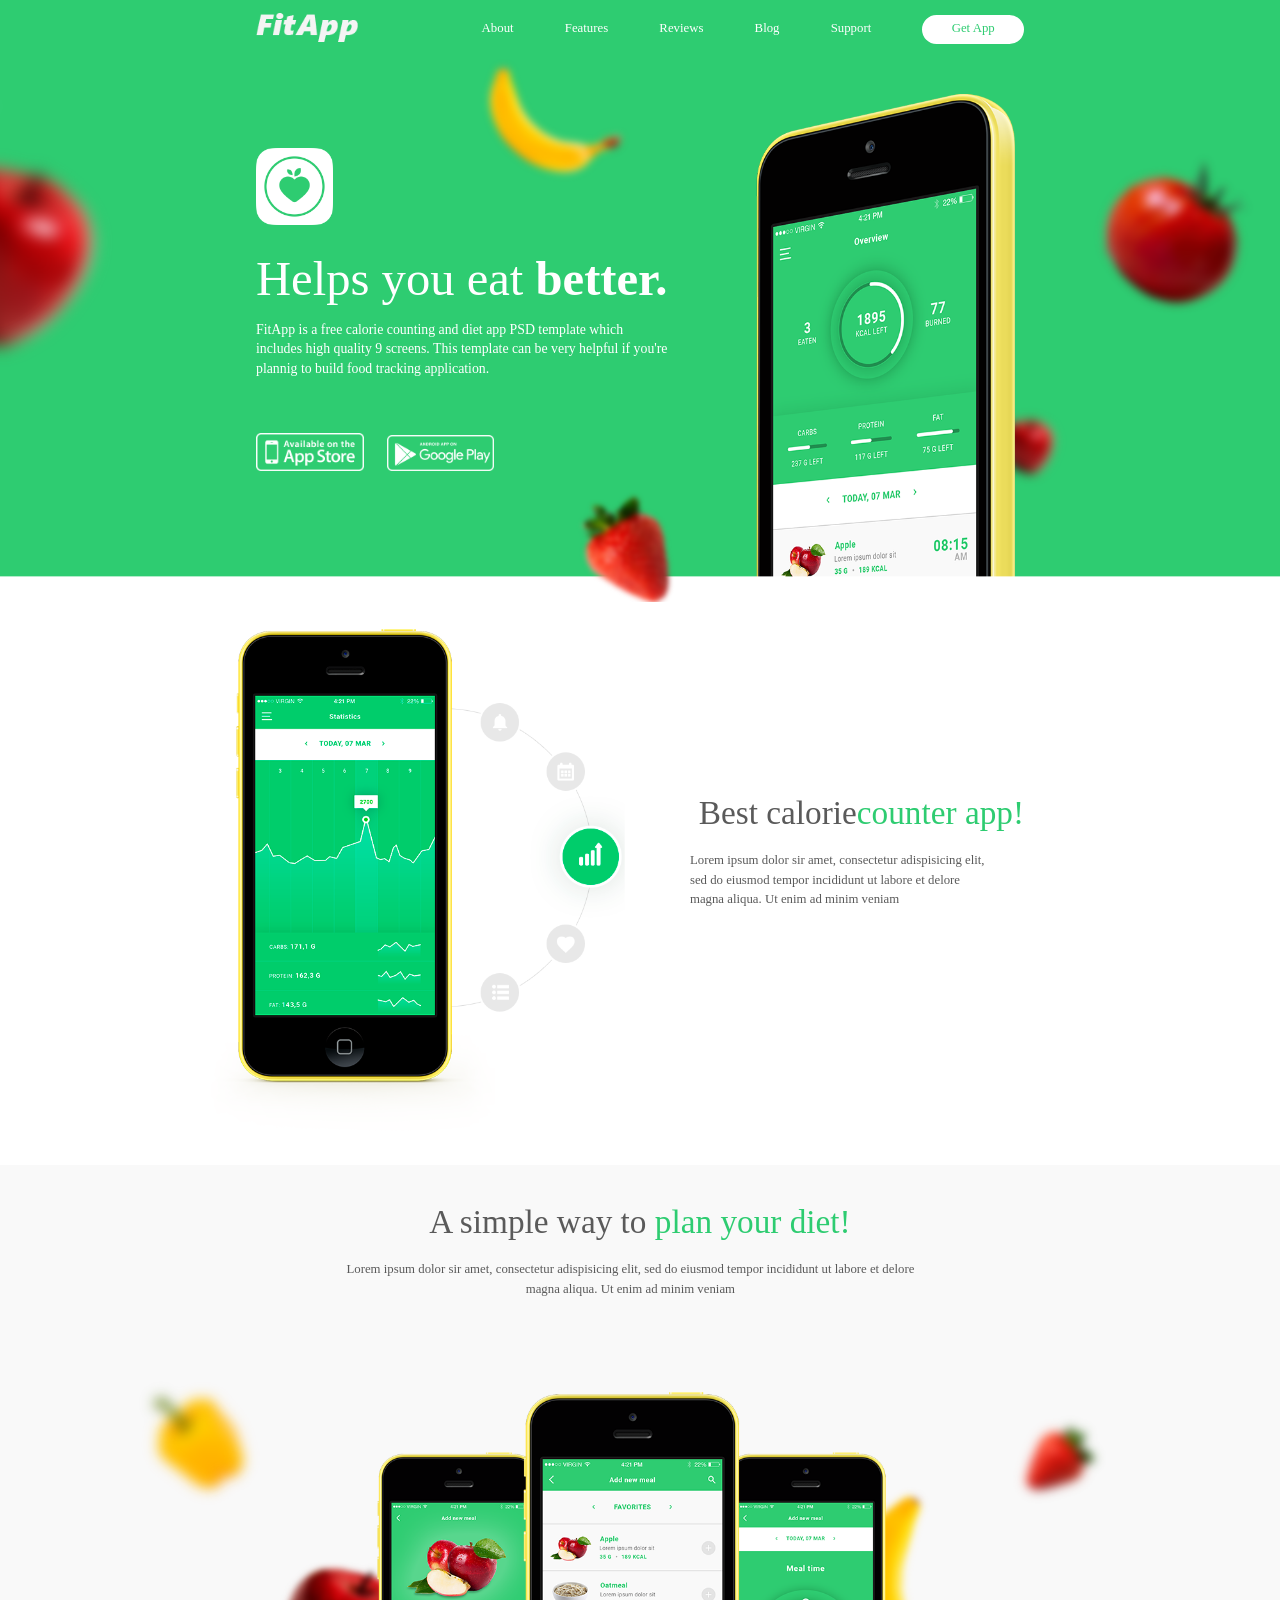
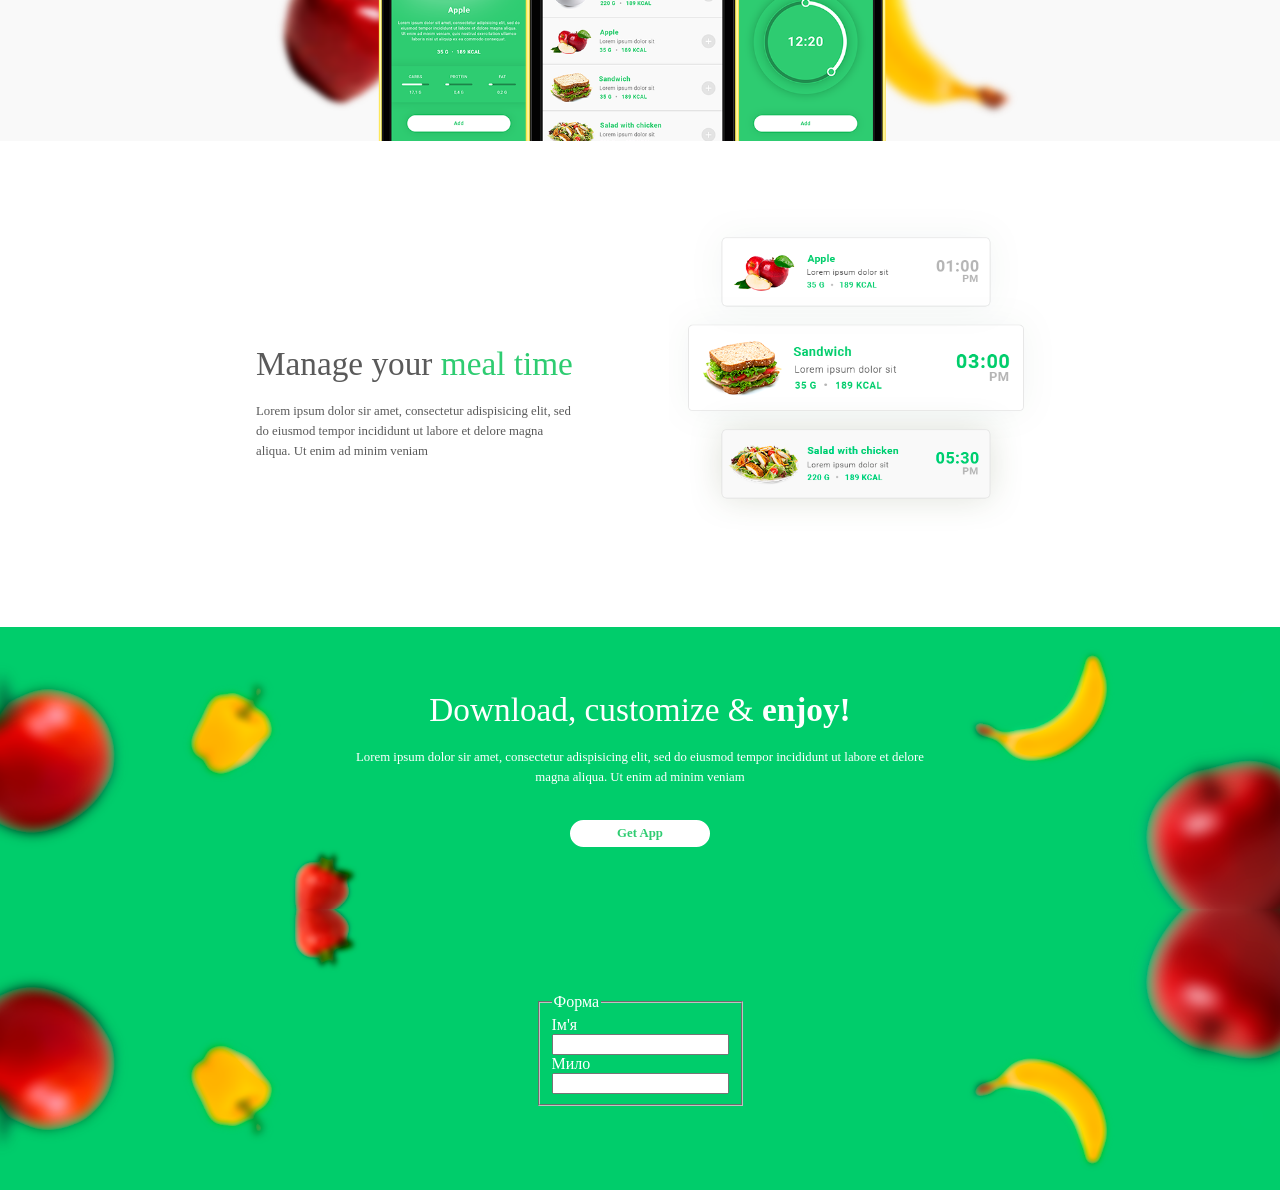
<file: ДКР/index.html>
<!DOCTYPE html>
<html>
<head>
	<meta Charset="utf-8">
	<title>Сайт</title>
	<link rel ="stylesheet" href="resources/style.css">
	<link rel="shortcut icon" href="resources/icon.png" type="image/png">
</head>
<body>
	<div class="preloader">
			<div id="space-invader"></div>
			<div id="space-invader"></div>
			<div id="space-invader"></div>
 	 </div>
	<div id = "Main">
		<div id = "Home">
			<div class="home-content">
				<div class="header">
					<div>
						<a id = "logo"><img src="resources/gallery/logo.png"></a>
					</div>
					<div class="header-menu">
						<a href="#Home">About		</a>	
						<a href="#Feutures">Features</a>
						<a href="#Reviews">Reviews	</a>
						<a href="#Blog">Blog		</a>
						<a href="#Support">Support	</a>				
						<a href="#">Get App	</a>
					</div>
				</div>
				
				<div class="center">
					<img src="resources/gallery/but1.png" width="10%">
					<div class="center-header">Helps you eat <b>better.</b></div>
					<div class="center-main">
						FitApp is a free calorie counting and diet app PSD template which 
						includes high quality 9 screens. This template can be very helpful if you're 
						plannig to build food tracking application.
					</div>
					<div class="center-footer">
						<a href="#"><img src="resources/gallery/but3.png" width="14%"></a>
						<a href="#"><img src="resources/gallery/but2.png" width="14%"></a>
					</div>
					
				</div>

			</div>
		</div>
		<div id = "Feutures">
			<div class="content">
					<div class="center-header">Best calorie<span class="center-gr" >counter app!</span></div>
					<div class="center-main">
						Lorem ipsum dolor sir amet, consectetur adispisicing elit,
						sed do eiusmod tempor incididunt ut labore et delore
						magna aliqua. Ut enim ad minim veniam
					</div>
			</div>
		</div>
		<div id = "Reviews">
			<div class="content">
					<div class="center-header">A simple way to <span class="center-gr" >plan your diet!</span></div>
					<div class="center-main">
						Lorem ipsum dolor sir amet, consectetur adispisicing elit, sed do eiusmod tempor incididunt ut labore et delore magna aliqua. Ut enim ad minim veniam
					</div>
			</div>
		</div>

		<div id = "Blog">
			<div class="content">
					<div class="center-header">Manage your <span class="center-gr" >meal time</span></div>
					<div class="center-main">
						Lorem ipsum dolor sir amet, consectetur adispisicing elit, sed do eiusmod tempor incididunt ut labore et delore magna aliqua. Ut enim ad minim veniam
					</div>
			</div>
		</div>
		<div id = "Support">
			<div class="content">
					<div class="center-header">Download, customize &<b> enjoy!</b></div>
					<div class="center-main">
						Lorem ipsum dolor sir amet, consectetur adispisicing elit, sed do eiusmod tempor incididunt ut labore et delore magna aliqua. Ut enim ad minim veniam
					</div>
					<a href="#"><b>Get App</b></a>
			</div>
		</div>
		<div id = "Form">
			<div class="content">
				
					<fieldset>
						<legend>Форма</legend>
						<label>Ім'я</label>
						<form  id = "Name_form">
							<input id="nm" type="text" onkeyup="save(this)">
						</form>
						<label>Мило</label>
						<form id ="Email_form">
							<input id="em" type="email" onkeyup="save(this)">
						</form>
					</fieldset>
			</div>
		</div>
	</div>
</body>
	<script src="resources/js.js"></script>
</html>
</file>
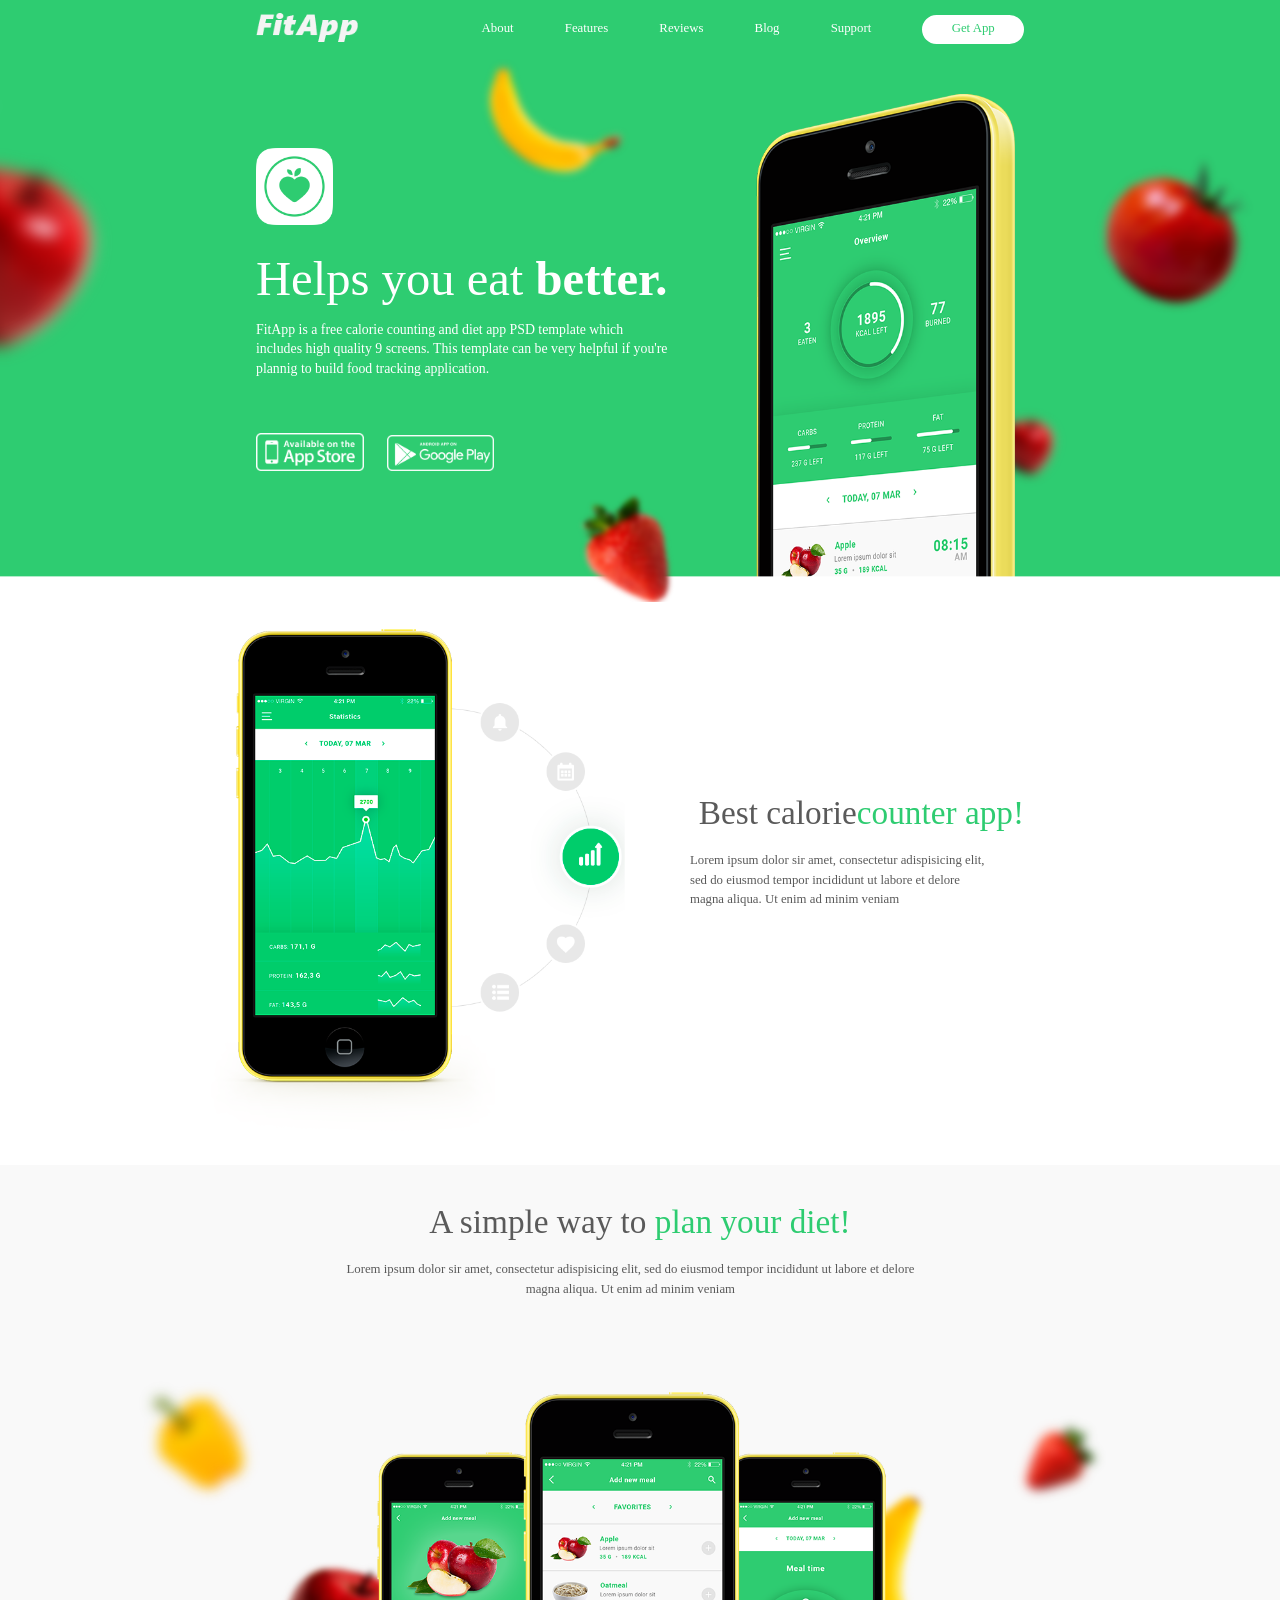
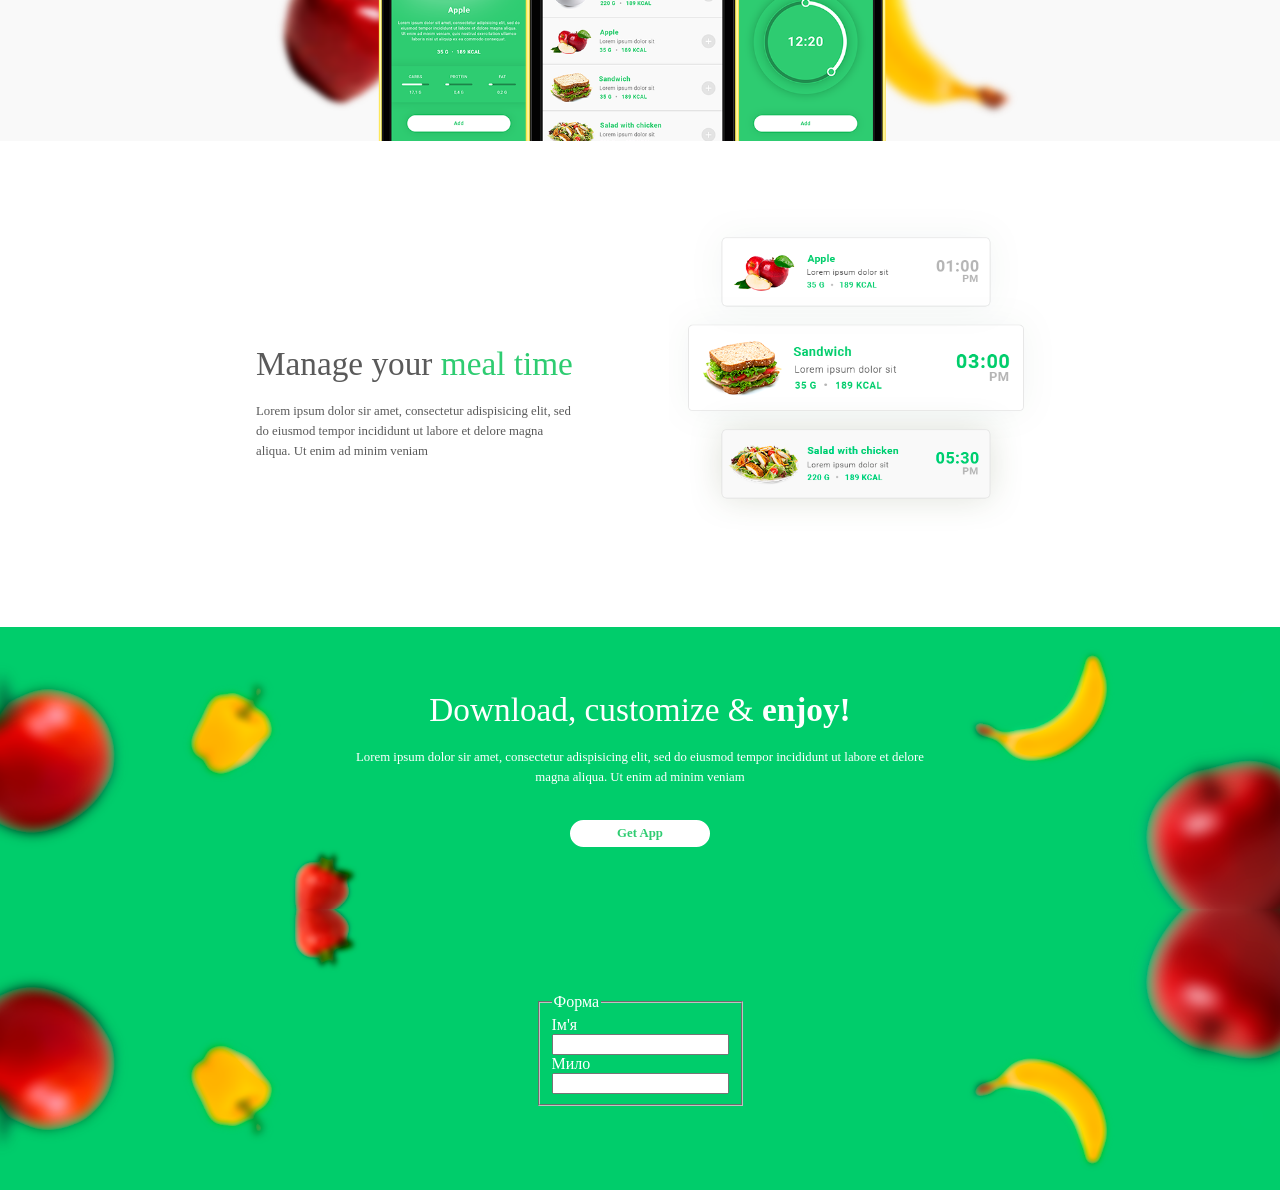
<file: Лабораторная #7/sources/index.html>
<!DOCTYPE html>
<html>
<head>
	<meta Charset="utf-8">
	<title>Сайт</title>
	<link rel ="stylesheet" href="resources/style.css">
	<link rel="shortcut icon" href="resources/icon.png" type="image/png">
</head>
<body>
	<div class="preloader">
			<div id="space-invader"></div>
			<div id="space-invader"></div>
			<div id="space-invader"></div>
 	 </div>
	<div id = "Main">
		<div id = "Home">
			<div class="home-content">
				<div class="header">
					<div>
						<a id = "logo"><img src="resources/gallery/logo.png"></a>
					</div>
					<div class="header-menu">
						<a href="#Home">About		</a>	
						<a href="#Feutures">Features</a>
						<a href="#Reviews">Reviews	</a>
						<a href="#Blog">Blog		</a>
						<a href="#Support">Support	</a>				
						<a href="#">Get App	</a>
					</div>
				</div>
				
				<div class="center">
					<img src="resources/gallery/but1.png" width="10%">
					<div class="center-header">Helps you eat <b>better.</b></div>
					<div class="center-main">
						FitApp is a free calorie counting and diet app PSD template which 
						includes high quality 9 screens. This template can be very helpful if you're 
						plannig to build food tracking application.
					</div>
					<div class="center-footer">
						<a href="#"><img src="resources/gallery/but3.png" width="14%"></a>
						<a href="#"><img src="resources/gallery/but2.png" width="14%"></a>
					</div>
					
				</div>

			</div>
		</div>
		<div id = "Feutures">
			<div class="content">
					<div class="center-header">Best calorie<span class="center-gr" >counter app!</span></div>
					<div class="center-main">
						Lorem ipsum dolor sir amet, consectetur adispisicing elit,
						sed do eiusmod tempor incididunt ut labore et delore
						magna aliqua. Ut enim ad minim veniam
					</div>
			</div>
		</div>
		<div id = "Reviews">
			<div class="content">
					<div class="center-header">A simple way to <span class="center-gr" >plan your diet!</span></div>
					<div class="center-main">
						Lorem ipsum dolor sir amet, consectetur adispisicing elit, sed do eiusmod tempor incididunt ut labore et delore magna aliqua. Ut enim ad minim veniam
					</div>
			</div>
		</div>

		<div id = "Blog">
			<div class="content">
					<div class="center-header">Manage your <span class="center-gr" >meal time</span></div>
					<div class="center-main">
						Lorem ipsum dolor sir amet, consectetur adispisicing elit, sed do eiusmod tempor incididunt ut labore et delore magna aliqua. Ut enim ad minim veniam
					</div>
			</div>
		</div>
		<div id = "Support">
			<div class="content">
					<div class="center-header">Download, customize &<b> enjoy!</b></div>
					<div class="center-main">
						Lorem ipsum dolor sir amet, consectetur adispisicing elit, sed do eiusmod tempor incididunt ut labore et delore magna aliqua. Ut enim ad minim veniam
					</div>
					<a href="#"><b>Get App</b></a>
			</div>
		</div>
		<div id = "Form">
			<div class="content">
				
					<fieldset>
						<legend>Форма</legend>
						<label>Ім'я</label>
						<form  id = "Name_form">
							<input id="nm" type="text" onkeyup="save(this)">
						</form>
						<label>Мило</label>
						<form id ="Email_form">
							<input id="em" type="email" onkeyup="save(this)">
						</form>
					</fieldset>
			</div>
		</div>
	</div>
</body>
	<script src="resources/js.js"></script>
</html>
</file>
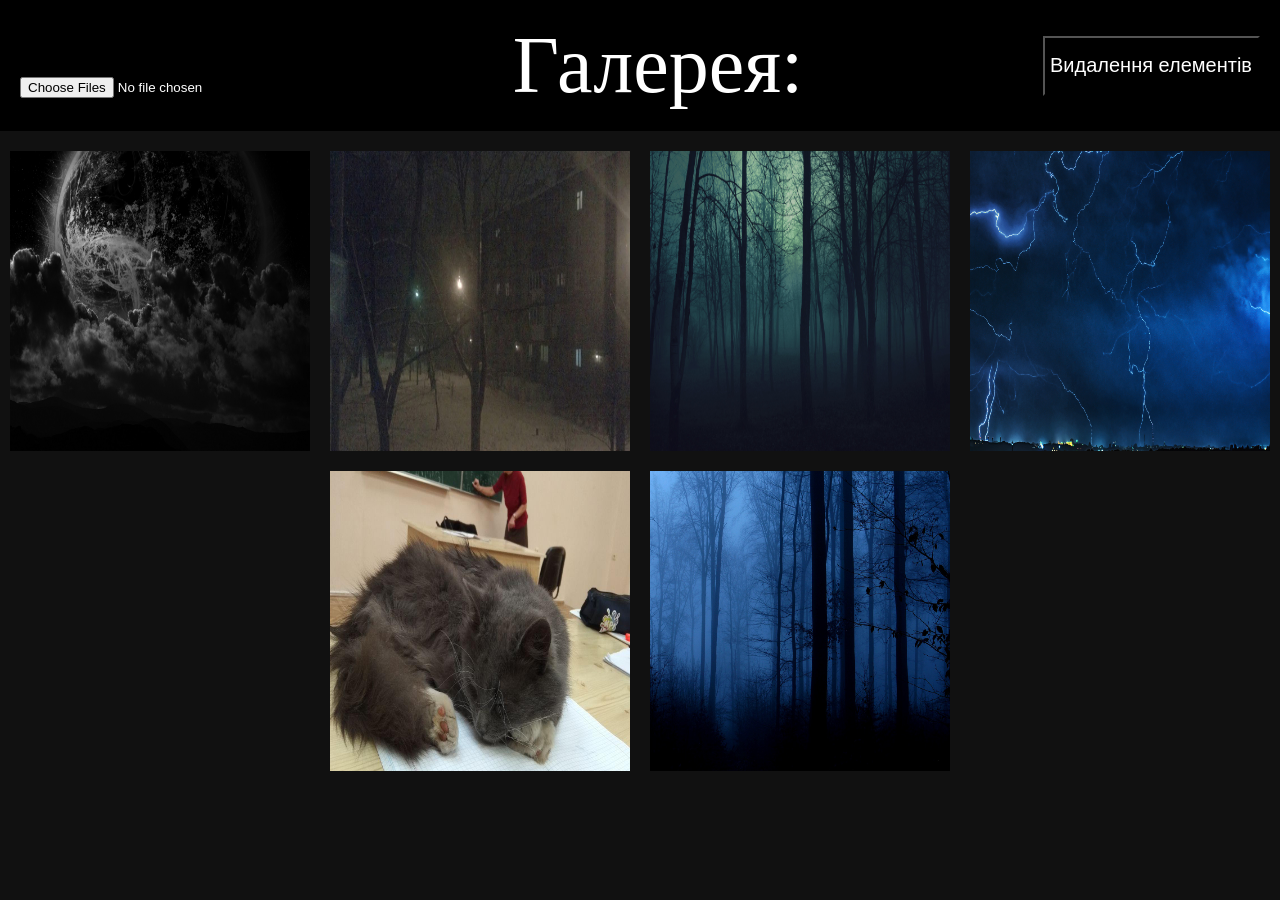
<file: Лабораторная #9/sources/index.html>
<!DOCTYPE html><html lang=en><head><meta charset=utf-8><meta http-equiv=X-UA-Compatible content="IE=edge"><meta name=viewport content="width=device-width,initial-scale=1"><link rel=icon href=resources/favicon.ico><title>web-lab</title><link href=resources/css/app.93e8006a.css rel=preload as=style><link href=resources/js/app.e41ddcc4.js rel=preload as=script><link href=resources/js/chunk-vendors.f9cbda39.js rel=preload as=script><link href=resources/css/app.93e8006a.css rel=stylesheet></head><body><noscript><strong>We're sorry but web-lab doesn't work properly without JavaScript enabled. Please enable it to continue.</strong></noscript><div id=app></div><script src=resources/js/chunk-vendors.f9cbda39.js></script><script src=resources/js/app.e41ddcc4.js></script></body></html>
</file>
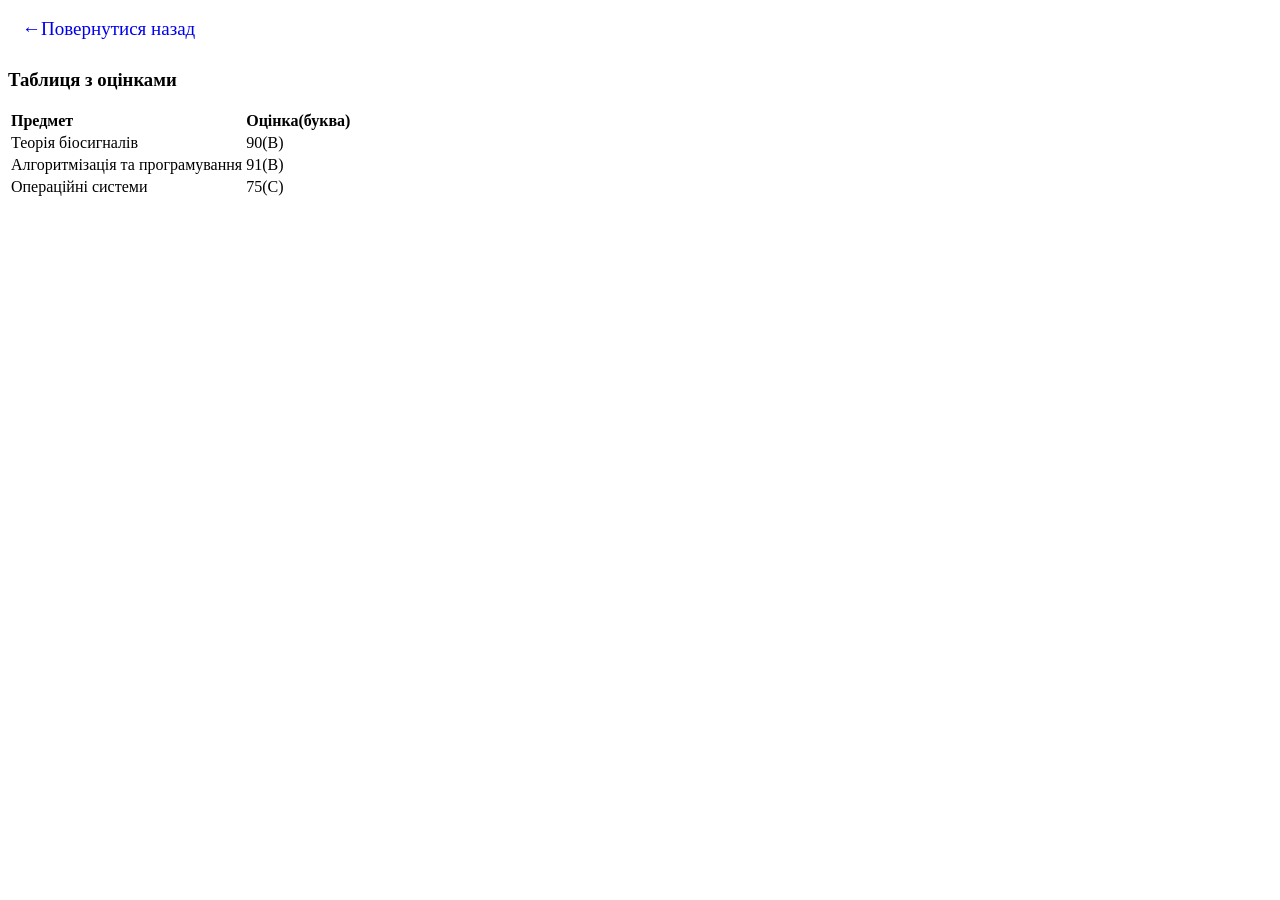
<file: Лабораторная №3/marks.html>
<!DOCTYPE html>
<html>
<head>
	<meta charset="utf-8">
	<title>Оцінки</title>
	<link rel="stylesheet" href="style.css">
</head>
<body>
	<div class="marks">
	  <a href="index.html">←Повернутися назад</a>
	</div>

	<header>
	  <h3>Таблиця з оцінками</h3>
	</header>

	<table>
	  <tr>
	    <td><strong>Предмет</strong></td>
		<td><strong>Оцінка(буква)</strong></td>
	  </tr>
      <tr>
	    <td>Теорія біосигналів</td>
		<td>90(B)</td>
	  </tr>
      <tr>
	    <td>Алгоритмізація та програмування</td>
		<td>91(B)</td>
	  </tr>
	  <tr>
	    <td>Операційні системи</td>
		<td>75(C)</td>
	  </tr>
	</table>
</body>
</html>
</file>
<file: ДКР/resources/style.css>
html, body
{
	margin:0;
	padding: 0;
	height: 100%;
	font-family: calibri;
}
body
{
	background:white;
	overflow-x: hidden;
}
#Home{
	height: 46vw;
	background-image: url(gallery/Home.png);
	background-size: 100vw;
	padding: 1% 0 0 0;
}
#Home .home-content
{
	margin: 0 20vw;
	height: 100%;
}
#logo img
{
	width: 8vw;
}
#Home .header
{	
	display: flex;
	justify-content: space-between;
}
#Home .header-menu
{
	display: flex;
	align-items: center;
}
#Home .header-menu a
{
	margin-left:4vw;
	font-size: 1vw;
	height: 50%;

	color: white;
	text-align: center;
	text-decoration: none;
}
#Home .header-menu a:last-child
{
	color: #2ecc71;
	background: white;
	width: 7vw;
	border: 0.5vw solid white;
	border-radius: 80px;
}
#Home .center{
	margin-top: 8vw;
	display: flex;
	flex-direction: column;
	height: 100%;
	color: white;
}
#Home .center-header
{
	margin: 2vw 0 1vw 0;
	font-size: 3.8vw;
	font-weight: 10;
}
#Home .center-main
{
	width: 54%;
	font-size: 1.08vw;
}
#Home .center-footer{ 
	margin-top: 7%;
}
#Home .center-footer a{ 
	margin-right: 2.5%;
}


.content
{
	margin: 0 20vw;
	height: 100%;
	display: flex;
	flex-direction: column;
	color: #5a5a5a;
}
.center-header
{
	font-size: 2.6vw;
	font-weight: 10;
}
.center-header .center-gr
{
	color: #2ecc71;
}
.center-main
{
	font-size: 1.00vw;
	font-weight: 10;
	line-height: 1.55vw;
}

#Feutures{
	height: 44vw;
	background-image: url(gallery/Feutures.png);
	background-size: 100vw;
}
#Feutures .content
{
	align-items: flex-end;
}
#Feutures .center-header
{
	margin-top: 15vw;
}
#Feutures .center-main
{
	margin-left: 5%;
	padding: 0 4.5% 0 0;
	margin-top: 1.5vw;
	width: 39%;
}


#Reviews{
	height: 45vw;
	background-image: url(gallery/Reviews.png);
	background-size: 100vw;
}
#Reviews .content
{
	align-items: center;
}
#Reviews .center-header
{
	margin-top: 3vw;
}

#Reviews .center-main
{
	text-align: center;
	margin-left: 5%;
	padding: 0 7.5% 0 0;
	margin-top: 1.5vw;
	width: 75%;
}

#Blog{
	height: 38vw;
	background-image: url(gallery/Blog.png);
	background-size: 100vw;
}
#Blog .content
{
	justify-content: center;
}
#Blog .center-header
{
	margin-top: 3vw;
}

#Blog .center-main
{
	padding: 0 7.5% 0 0;
	margin-top: 1.5vw;
	width: 41%;
}

#Support{
	height: 22vw;
	background-image: url(gallery/Support.png);
	background-size: 100vw;
}
#Support .content
{
	align-items: center;
	color: white;
}
#Support .center-header
{
	margin-top: 5vw;
}
#Support .center-main
{
	text-align: center;

	margin-top: 1.5vw;
	width: 75%;
}
#Support .content a
{
	
	background: white;
	width: 10vw;
	border: 0.5vw solid white;
	border-radius: 80px;
	text-decoration: none;
	font-size: 1vw;
	margin-top: 2.5vw;
	color: #2ecc71;
	text-align: center;
	text-decoration: none;
}




#Form{
	height: 22vw;
	background-image: url(gallery/form.png);
	background-size: 100vw;
}
#Form .content
{
	align-items: center;
	justify-content: center;
	color: white;
}
#Form .content
{
	align-items: center;
	color: white;
}
</file>
<file: Лабораторная #7/sources/resources/style.css>
html, body
{
	margin:0;
	padding: 0;
	height: 100%;
	font-family: calibri;
}
body
{
	background:white;
	overflow-x: hidden;
}
#Home{
	height: 46vw;
	background-image: url(gallery/Home.png);
	background-size: 100vw;
	padding: 1% 0 0 0;
}
#Home .home-content
{
	margin: 0 20vw;
	height: 100%;
}
#logo img
{
	width: 8vw;
}
#Home .header
{	
	display: flex;
	justify-content: space-between;
}
#Home .header-menu
{
	display: flex;
	align-items: center;
}
#Home .header-menu a
{
	margin-left:4vw;
	font-size: 1vw;
	height: 50%;

	color: white;
	text-align: center;
	text-decoration: none;
}
#Home .header-menu a:last-child
{
	color: #2ecc71;
	background: white;
	width: 7vw;
	border: 0.5vw solid white;
	border-radius: 80px;
}
#Home .center{
	margin-top: 8vw;
	display: flex;
	flex-direction: column;
	height: 100%;
	color: white;
}
#Home .center-header
{
	margin: 2vw 0 1vw 0;
	font-size: 3.8vw;
	font-weight: 10;
}
#Home .center-main
{
	width: 54%;
	font-size: 1.08vw;
}
#Home .center-footer{ 
	margin-top: 7%;
}
#Home .center-footer a{ 
	margin-right: 2.5%;
}


.content
{
	margin: 0 20vw;
	height: 100%;
	display: flex;
	flex-direction: column;
	color: #5a5a5a;
}
.center-header
{
	font-size: 2.6vw;
	font-weight: 10;
}
.center-header .center-gr
{
	color: #2ecc71;
}
.center-main
{
	font-size: 1.00vw;
	font-weight: 10;
	line-height: 1.55vw;
}

#Feutures{
	height: 44vw;
	background-image: url(gallery/Feutures.png);
	background-size: 100vw;
}
#Feutures .content
{
	align-items: flex-end;
}
#Feutures .center-header
{
	margin-top: 15vw;
}
#Feutures .center-main
{
	margin-left: 5%;
	padding: 0 4.5% 0 0;
	margin-top: 1.5vw;
	width: 39%;
}


#Reviews{
	height: 45vw;
	background-image: url(gallery/Reviews.png);
	background-size: 100vw;
}
#Reviews .content
{
	align-items: center;
}
#Reviews .center-header
{
	margin-top: 3vw;
}

#Reviews .center-main
{
	text-align: center;
	margin-left: 5%;
	padding: 0 7.5% 0 0;
	margin-top: 1.5vw;
	width: 75%;
}

#Blog{
	height: 38vw;
	background-image: url(gallery/Blog.png);
	background-size: 100vw;
}
#Blog .content
{
	justify-content: center;
}
#Blog .center-header
{
	margin-top: 3vw;
}

#Blog .center-main
{
	padding: 0 7.5% 0 0;
	margin-top: 1.5vw;
	width: 41%;
}

#Support{
	height: 22vw;
	background-image: url(gallery/Support.png);
	background-size: 100vw;
}
#Support .content
{
	align-items: center;
	color: white;
}
#Support .center-header
{
	margin-top: 5vw;
}
#Support .center-main
{
	text-align: center;

	margin-top: 1.5vw;
	width: 75%;
}
#Support .content a
{
	
	background: white;
	width: 10vw;
	border: 0.5vw solid white;
	border-radius: 80px;
	text-decoration: none;
	font-size: 1vw;
	margin-top: 2.5vw;
	color: #2ecc71;
	text-align: center;
	text-decoration: none;
}




#Form{
	height: 22vw;
	background-image: url(gallery/form.png);
	background-size: 100vw;
}
#Form .content
{
	align-items: center;
	justify-content: center;
	color: white;
}
#Form .content
{
	align-items: center;
	color: white;
}
</file>
<file: Лабораторная №3/style.css>
body 
.contents {
  overflow: hidden;
}

.contents a {
  float: left;
  padding: 10px 14px;
  text-decoration: none;
  font-size: 19px;
}

.contents a:hover {
}

.audio {
  overflow: hidden;
}

.audio a {
  float: left;
  padding: 10px 14px;
  text-decoration: none;
  font-size: 19px;
}


.video {
  overflow: hidden;
 }

.video a {
  float: left;
  padding: 10px 14px;
  text-decoration: none;
  font-size: 19px;
}

.marks {
  overflow: hidden;
}

.marks a {
  float: left;
  padding: 10px 14px;
  text-decoration: none;
  font-size: 19px;
}
</file>
